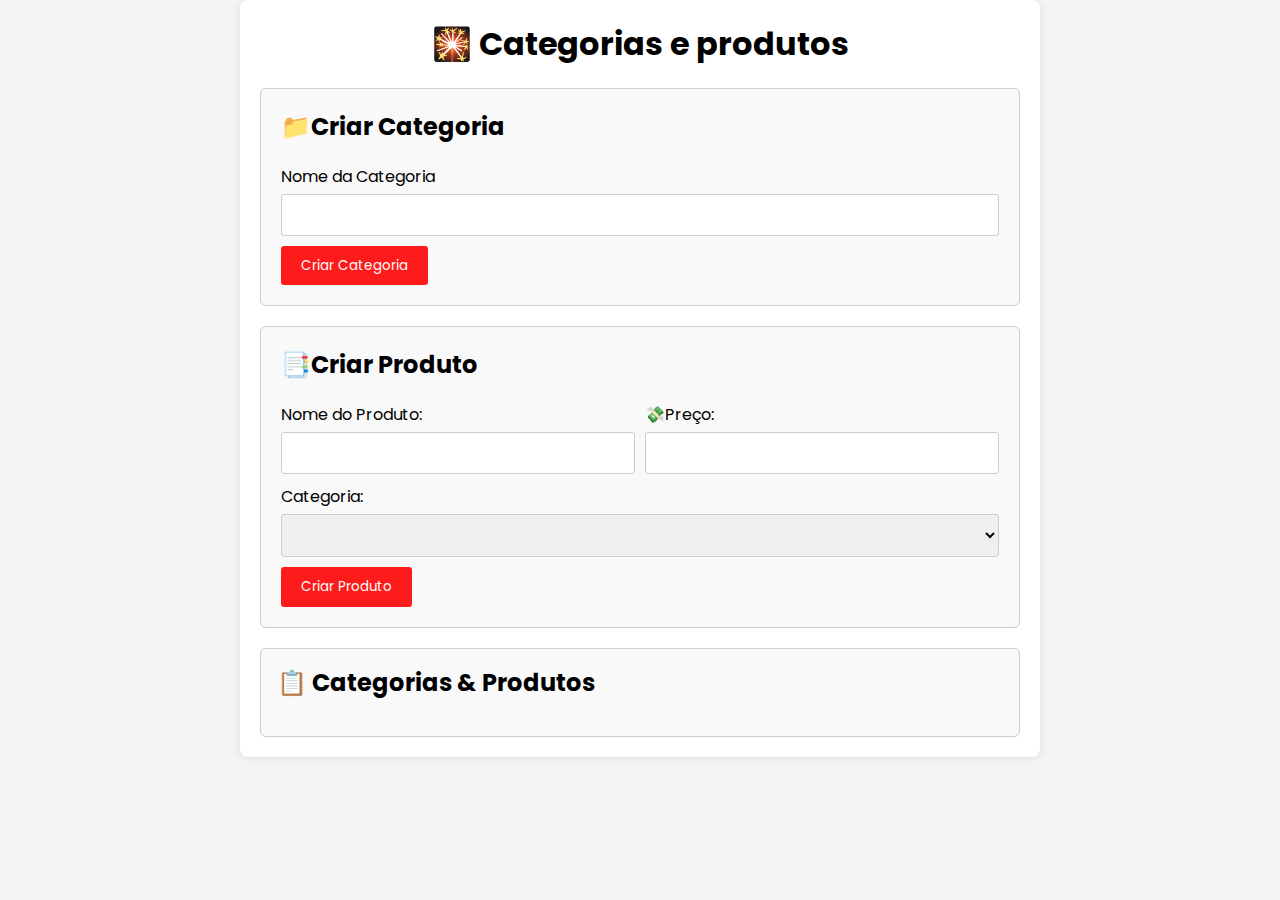
<file: revisao-01/pages/category-product.html>
<!DOCTYPE html>
<html lang="en">
<head>
    <meta charset="UTF-8">
    <script src="../assests/js/script.category-product.js"></script>
    <link rel="stylesheet" href="../assests/css/style.category-product.css">
    <meta name="viewport" content="width=device-width, initial-scale=1.0">
    <title>Category Product</title>
</head>
<body>
    <div id="container">
        <h1>🎇 Categorias e produtos</h1>
        <div class="form-container">
        <h2>📁Criar Categoria</h2>
        <label for="">Nome da Categoria</label>
        <input type="text" id="categoryName" required>
        <button class="btn" onclick="createCategory()" >Criar Categoria</button>
        </div>
  
        <div class="form-container">
            <h2>📑Criar Produto</h2>

            <div id="productInfos">
                <div class="productInputs">
                    <label for="productName">Nome do Produto:</label>
                    <input type="text" id="productName" required>
                </div>
    
           

                <div class="productInputs">
                    <label for="productPrice">💸Preço:</label>
                    <input type="number" id="productPrice" required>
                </div>
            </div>

            <label for="">Categoria:</label>
            <select id="productCategory" required>
               <!--Will be dinamically filled via js-->
            </select>

            <button class="btn">Criar Produto</button>
        </div>

        <!--List of categories and poducts-->
        <div class="list-container">
            <h2>📋 Categorias & Produtos</h2>
            <ul id="categoriesList"></ul>

        </div>
    </div>
</body>
</html>
</file>
<file: revisao-01/assests/css/style.category-product.css>
@import url('https://fonts.googleapis.com/css2?family=Poppins:wght@100;200;300;400;500;600&display=swap');

*{
    font-family: 'Poppins', sans-serif;
    margin: 0;
    padding: 0;
    box-sizing: border-box;
}
body{
    background-color: #f4f4f4;
}

#container{
    max-width: 50rem; /*800px*/
    margin: 0 auto;
    background-color: #fff;
    padding: 1.25rem;/* 20px*/
    border-radius: 0.5rem;/*8px*/
    box-shadow: 0 0 0.5rem 0 rgba(0, 0, 0, 0.1);
}
h1{
    text-align: center;
    margin-bottom: 1.25rem;/*20px*/
}

h2{
    margin-bottom: 1.25rem;/*20px*/
}

.form-container{
    border: 1px solid #ccc;
    padding: 1.25rem;
    margin-bottom: 1.25rem;
    border-radius: 6px;
    background-color: #f9f9f9;
}

.form-container label{
    display: block ;
    margin-bottom: 0.31rem;/*5px*/
}
.form-container input,
select{
    width: 100%;
    padding: 0.62rem;
    margin-bottom: 0.62rem;
    border: 1px solid #ccc;
    border-radius: 3px;
    box-sizing: border-box;

}
#productInfos{
    display: flex;
    justify-content: space-between;
    align-items: center;
    gap: 0.62rem;
}
.productInputs{
    display: flex;
    flex-direction: column;
    justify-content: space-between;
    width: 100%;
}

.btn{
    background-color: #fd1b1b;
    color: #fff;
    padding: 0.62rem 1.25rem;
    border: none;
    cursor: pointer;
    border-radius: 3px;
    transition: background-color 0.3s ease, transform 0.3s ease;
}

.btn:hover{
    background-color: #e60e0e;
    color: #fff;
    transform: scale(1.02);
}

.list-container{
    background-color: #f9f9f9;
    padding: 1rem;
    border: 1px solid #ccc;
    border-radius: 6px;
    max-height: 20rem;/*320px*/
    overflow-y: auto;
}

.list-container ul{
    list-style: none;
    padding: 0;
    margin: 0;
}

.list-container li{
    margin-bottom:0.62rem ;
    padding: 0.62rem;
    background-color: #fff;
    border: 1px solid #ccc;
    border-radius: 3px;
}

.categoriesList{
    display: flex;
    justify-content: space-between;
    align-items: center;
}

.editButton{
    background-color: #007bff;
    color: #fff;
    padding: 0.62rem 1.25rem;
    border: none;
    cursor: pointer;
    border-radius: 3px;
    transition: background-color 0.3s ease, transform 0.3s ease;
}

.editButton:hover{
    background-color: #0069d9;
    color: #fff;
    transform: scale(1.02);
}

.deleteButton{
    background-color: #1a1a1a;
    color: #fff;
    padding: 0.62rem 1.25rem;
    border: none;
    cursor: pointer;
    border-radius: 3px;
    transition: background-color 0.3s ease, transform 0.3s ease;
}

.deleteButton.btn:hover{
    background-color:#1a1a1a ;
    color: #fff;
    transform: scale(1.02);
}
</file>
